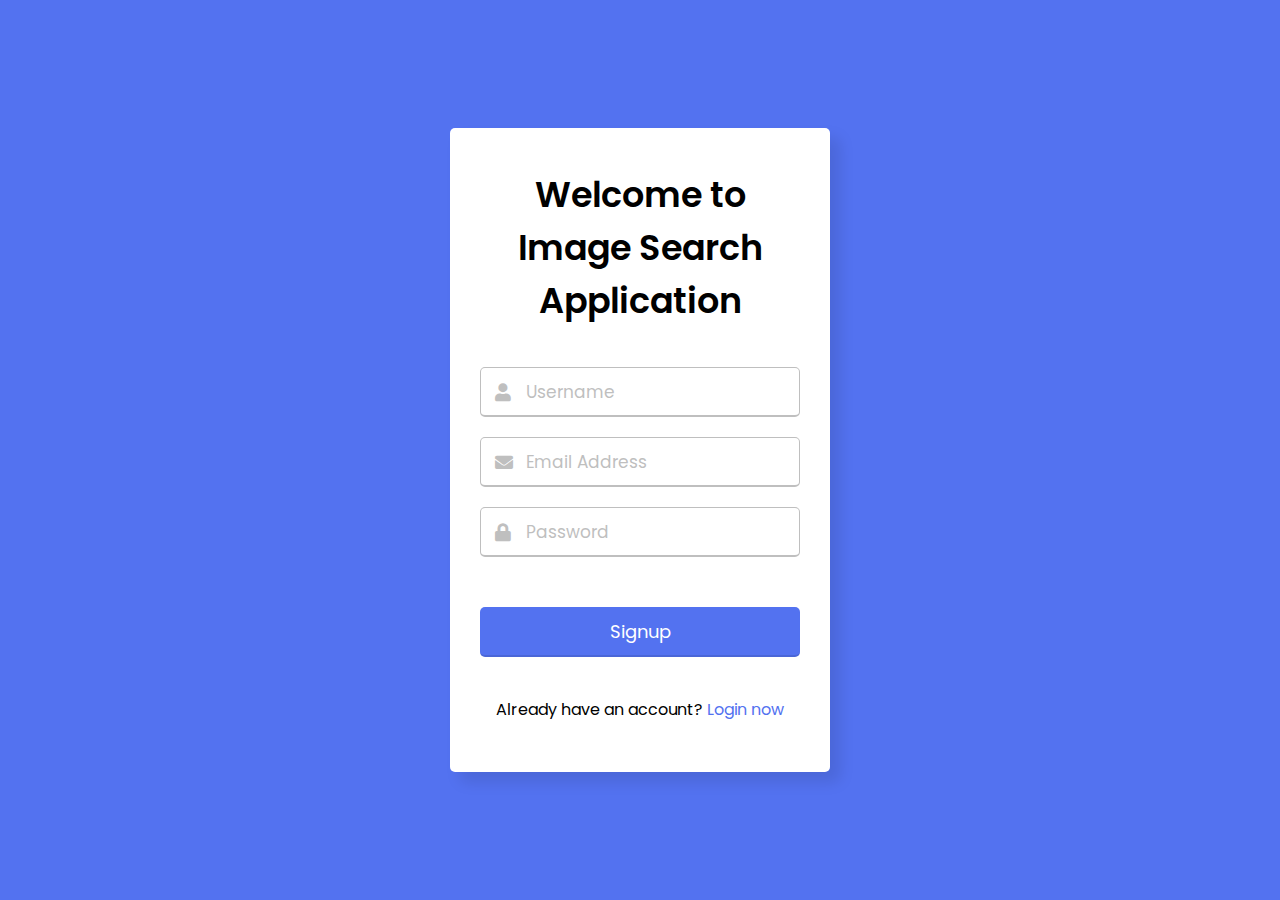
<file: index.html>
<!DOCTYPE html>
<html lang="en">
<head>
  <meta charset="UTF-8">
  <meta name="viewport" content="width=device-width, initial-scale=1.0">
  <title>Signup Form </title>
  <link rel="stylesheet" href="style.css">
  <link rel="stylesheet" href="https://cdnjs.cloudflare.com/ajax/libs/font-awesome/5.15.3/css/all.min.css"/>
</head>
<body>
    
  <div class="wrapper">
    <header>Welcome to Image Search Application</header>
    <form action="#">
      <div class="field username">
        <div class="input-area">
          <input type="text" placeholder="Username">
          <i class="icon fas fa-user"></i>
          <i class="error error-icon fas fa-exclamation-circle"></i>
        </div>
        <div class="error error-txt">Username can't be blank</div>
      </div>
      <div class="field email">
        <div class="input-area">
          <input type="text" placeholder="Email Address">
          <i class="icon fas fa-envelope"></i>
          <i class="error error-icon fas fa-exclamation-circle"></i>
        </div>
        <div class="error error-txt">Email can't be blank</div>
      </div>
      <div class="field password">
        <div class="input-area">
          <input type="password" placeholder="Password">
          <i class="icon fas fa-lock"></i>
          <i class="error error-icon fas fa-exclamation-circle"></i>
        </div>
        <div class="error error-txt">Password can't be blank</div>
      </div>
      <input type="submit" value="Signup">
    </form>
    <div class="login-txt">Already have an account? <a href="login.html">Login now</a></div>
  </div>

  <script src="script.js"></script>
</body>
</html>
</file>
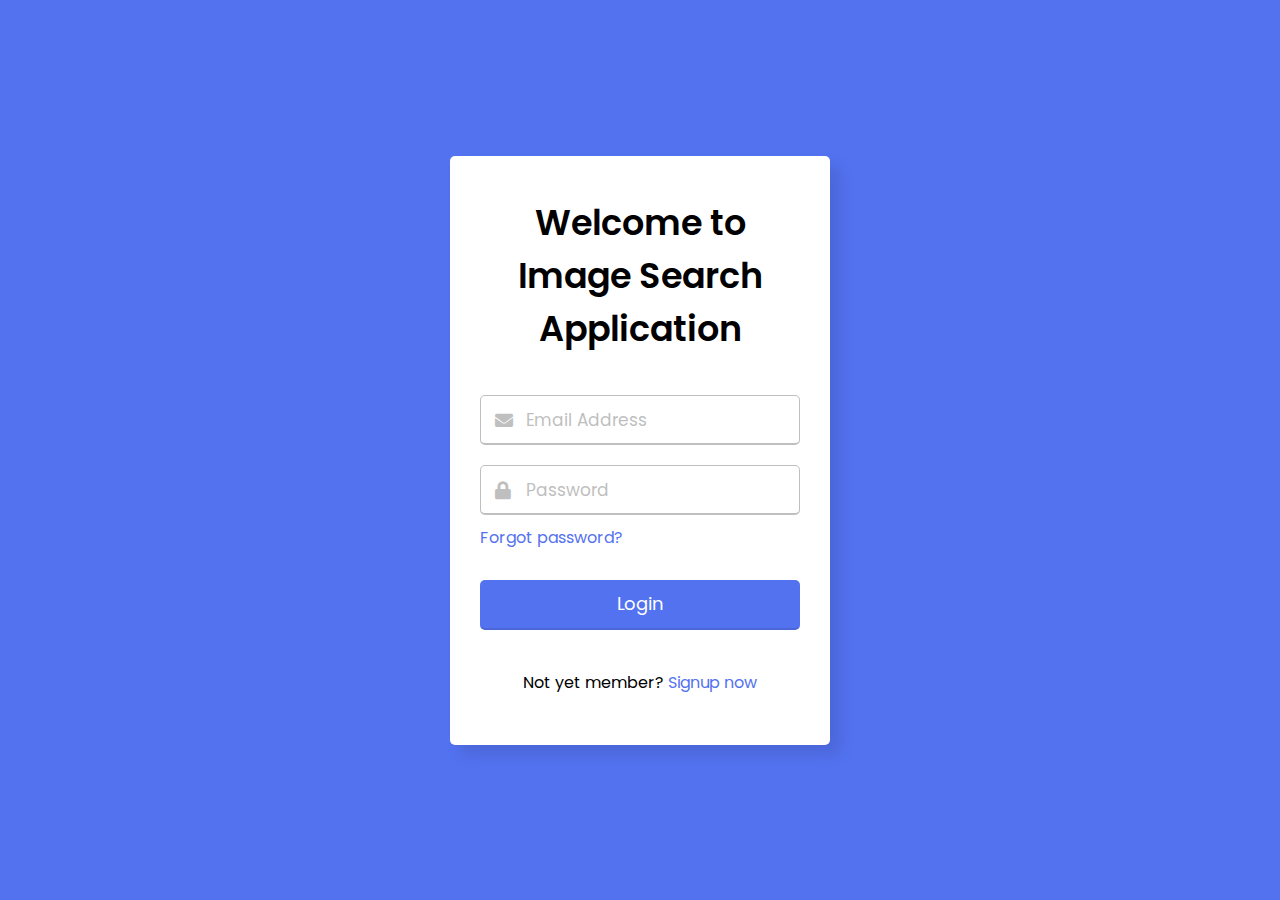
<file: login.html>
<!DOCTYPE html>
<html lang="en">
<head>
  <meta charset="UTF-8">
  <meta name="viewport" content="width=device-width, initial-scale=1.0">
  <title>Login Form with Shake Effect</title>
  <link rel="stylesheet" href="style.css">
  <link rel="stylesheet" href="https://cdnjs.cloudflare.com/ajax/libs/font-awesome/5.15.3/css/all.min.css"/>
</head>
<body>
  <div class="wrapper">
    <header>Welcome to Image Search Application</header>
    <form action="#">
      <div class="field email">
        <div class="input-area">
          <input type="text" placeholder="Email Address">
          <i class="icon fas fa-envelope"></i>
          <i class="error error-icon fas fa-exclamation-circle"></i>
        </div>
        <div class="error error-txt">Email can't be blank</div>
      </div>
      <div class="field password">
        <div class="input-area">
          <input type="password" placeholder="Password">
          <i class="icon fas fa-lock"></i>
          <i class="error error-icon fas fa-exclamation-circle"></i>
        </div>
        <div class="error error-txt">Password can't be blank</div>
      </div>
      <div class="pass-txt"><a href="#">Forgot password?</a></div>
      <input type="submit" value="Login">
    </form>
    <div class="sign-txt">Not yet member? <a href="index.html">Signup now</a></div>
  </div>

  <script src="script_login.js"></script>

</body>
</html>
</file>
<file: style.css>
@import url('https://fonts.googleapis.com/css2?family=Poppins:wght@400;500;600&display=swap');
*{
  margin: 0;
  padding: 0;
  box-sizing: border-box;
  font-family: "Poppins", sans-serif;
}
body{
  width: 100%;
  height: 100vh;
  display:grid;
  align-items: center;
  justify-content: center;
  background: #5372F0;
}
::selection{
  color: #fff;
  background: #5372F0;
}
.wrapper{
  width: 380px;
  padding: 40px 30px 50px 30px;
  background: #fff;
  border-radius: 5px;
  text-align: center;
  box-shadow: 10px 10px 15px rgba(0,0,0,0.1);
}
.wrapper header{
  font-size: 35px;
  font-weight: 600;
}
.wrapper form{
  margin: 40px 0;
}
form .field{
  width: 100%;
  margin-bottom: 20px;
}
form .field.shake{
  animation: shake 0.3s ease-in-out;
}
@keyframes shake {
  0%, 100%{
    margin-left: 0px;
  }
  20%, 80%{
    margin-left: -12px;
  }
  40%, 60%{
    margin-left: 12px;
  }
}
form .field .input-area{
  height: 50px;
  width: 100%;
  position: relative;
}
form input{
  width: 100%;
  height: 100%;
  outline: none;
  padding: 0 45px;
  font-size: 18px;
  background: none;
  caret-color: #5372F0;
  border-radius: 5px;
  border: 1px solid #bfbfbf;
  border-bottom-width: 2px;
  transition: all 0.2s ease;
}
form .field input:focus,
form .field.valid input{
  border-color: #5372F0;
}
form .field.shake input,
form .field.error input{
  border-color: #dc3545;
}
.field .input-area i{
  position: absolute;
  top: 50%;
  font-size: 18px;
  pointer-events: none;
  transform: translateY(-50%);
}
.input-area .icon{
  left: 15px;
  color: #bfbfbf;
  transition: color 0.2s ease;
}
.input-area .error-icon{
  right: 15px;
  color: #dc3545;
}
form input:focus ~ .icon,
form .field.valid .icon{
  color: #5372F0;
}
form .field.shake input:focus ~ .icon,
form .field.error input:focus ~ .icon{
  color: #bfbfbf;
}
form input::placeholder{
  color: #bfbfbf;
  font-size: 17px;
}
form .field .error-txt{
  color: #dc3545;
  text-align: left;
  margin-top: 5px;
}
form .field .error{
  display: none;
}
form .field.shake .error,
form .field.error .error{
  display: block;
}
form .pass-txt{
  text-align: left;
  margin-top: -10px;
}
.wrapper a{
  color: #5372F0;
  text-decoration: none;
}
.wrapper a:hover{
  text-decoration: underline;
}
form input[type="submit"]{
  height: 50px;
  margin-top: 30px;
  color: #fff;
  padding: 0;
  border: none;
  background: #5372F0;
  cursor: pointer;
  border-bottom: 2px solid rgba(0,0,0,0.1);
  transition: all 0.3s ease;
}
form input[type="submit"]:hover{
  background: #2c52ed;
}
</file>
